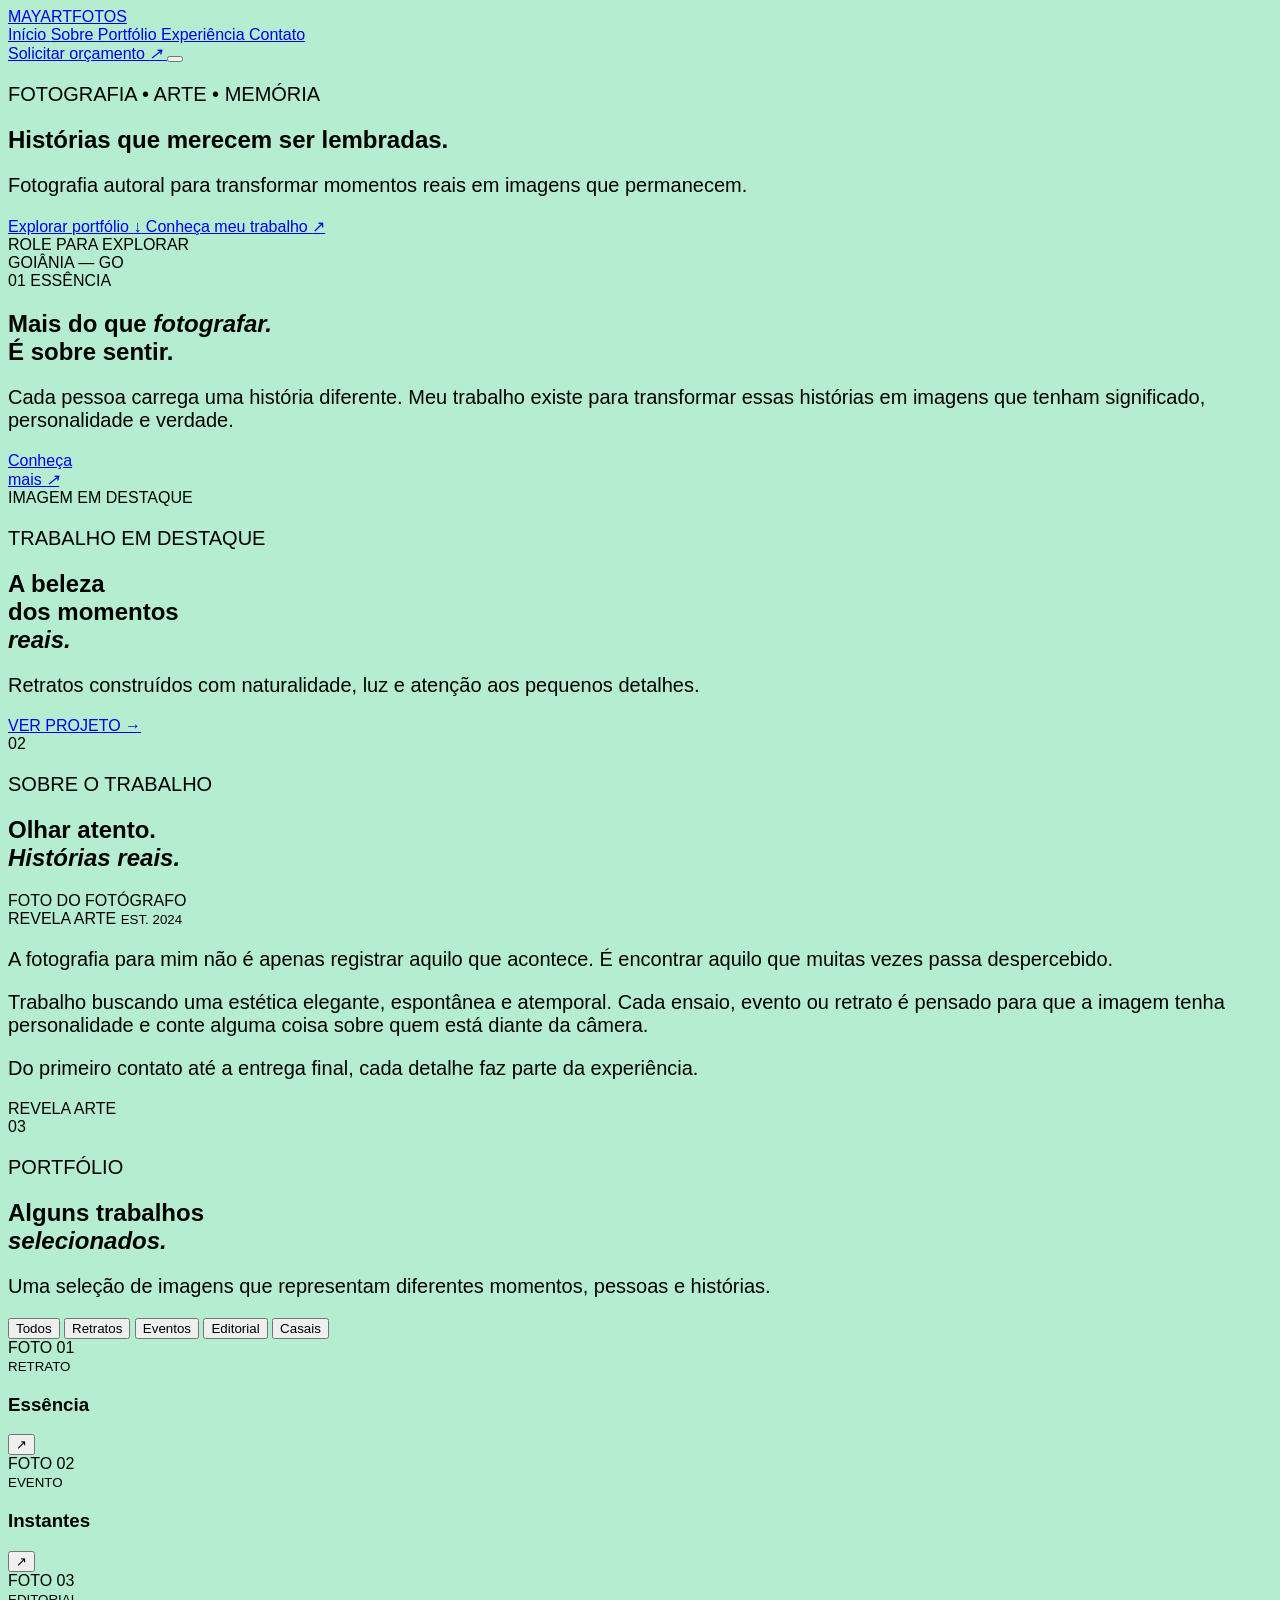
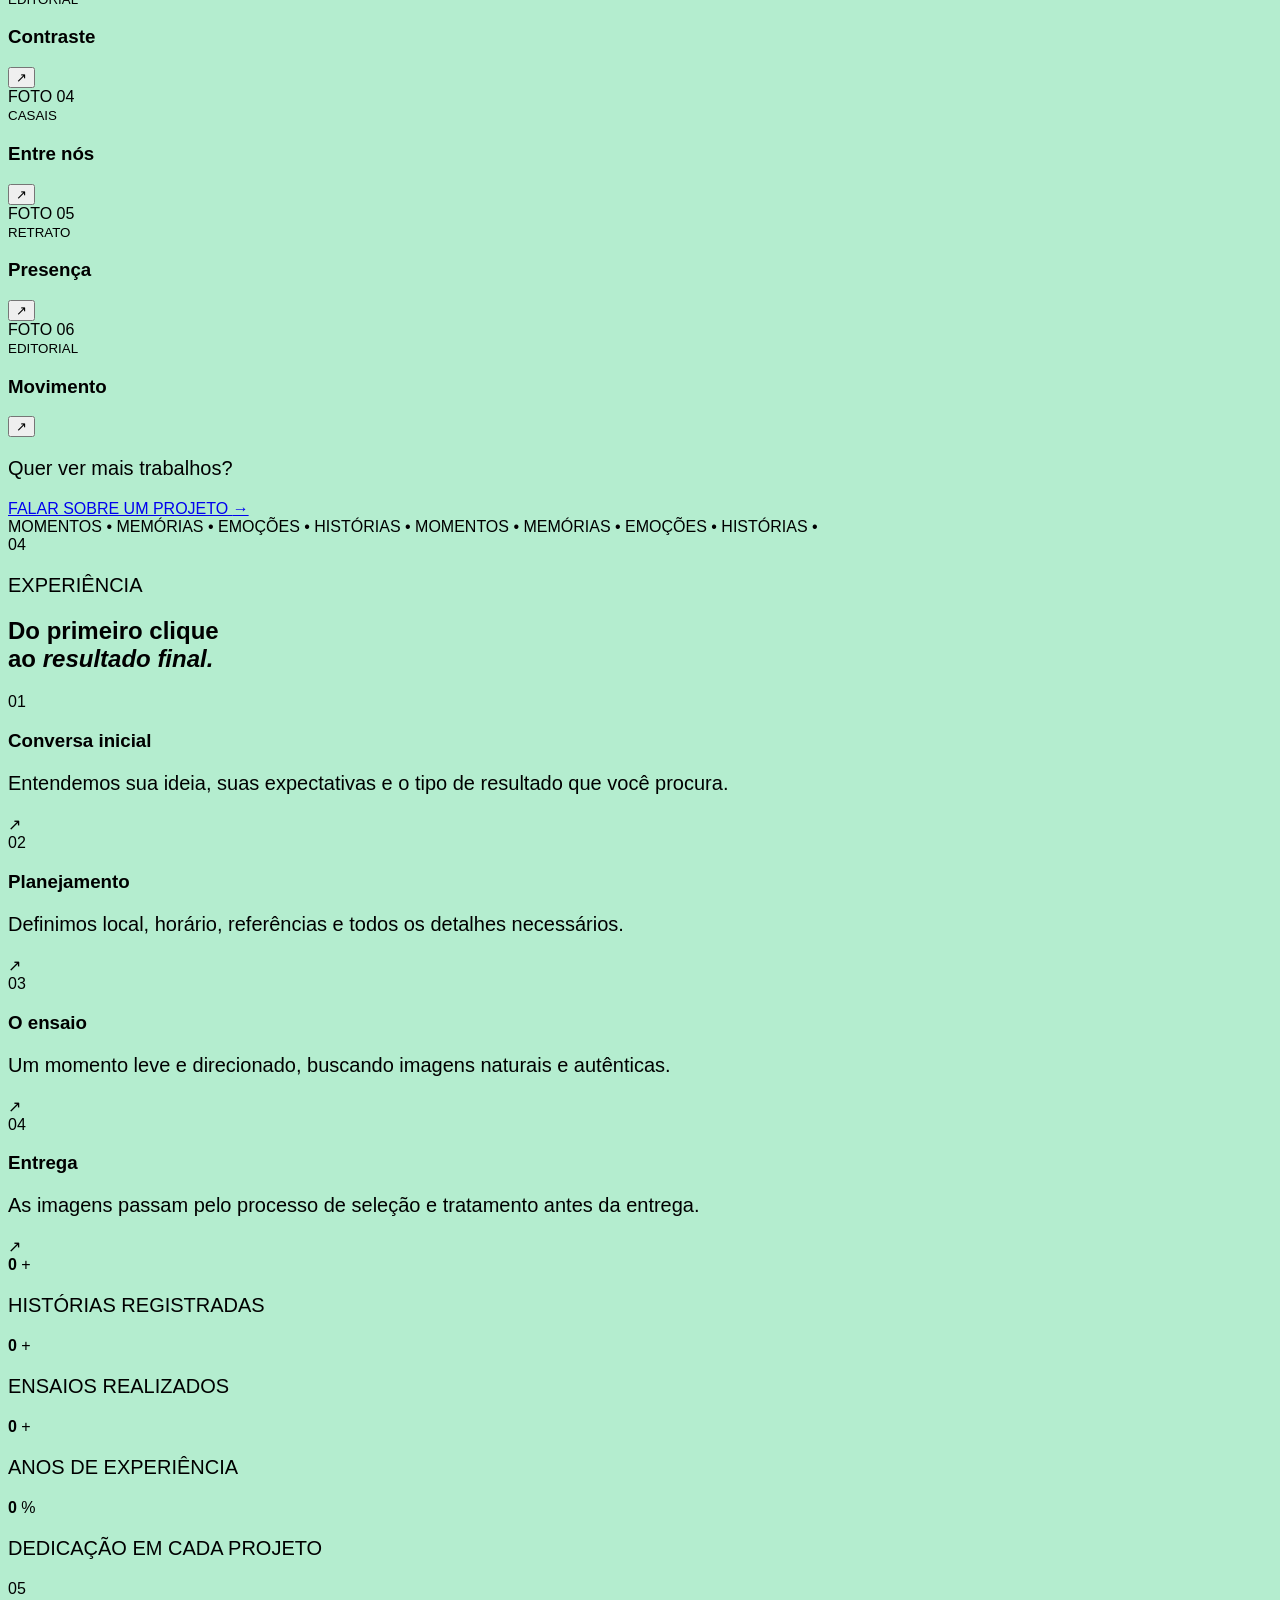
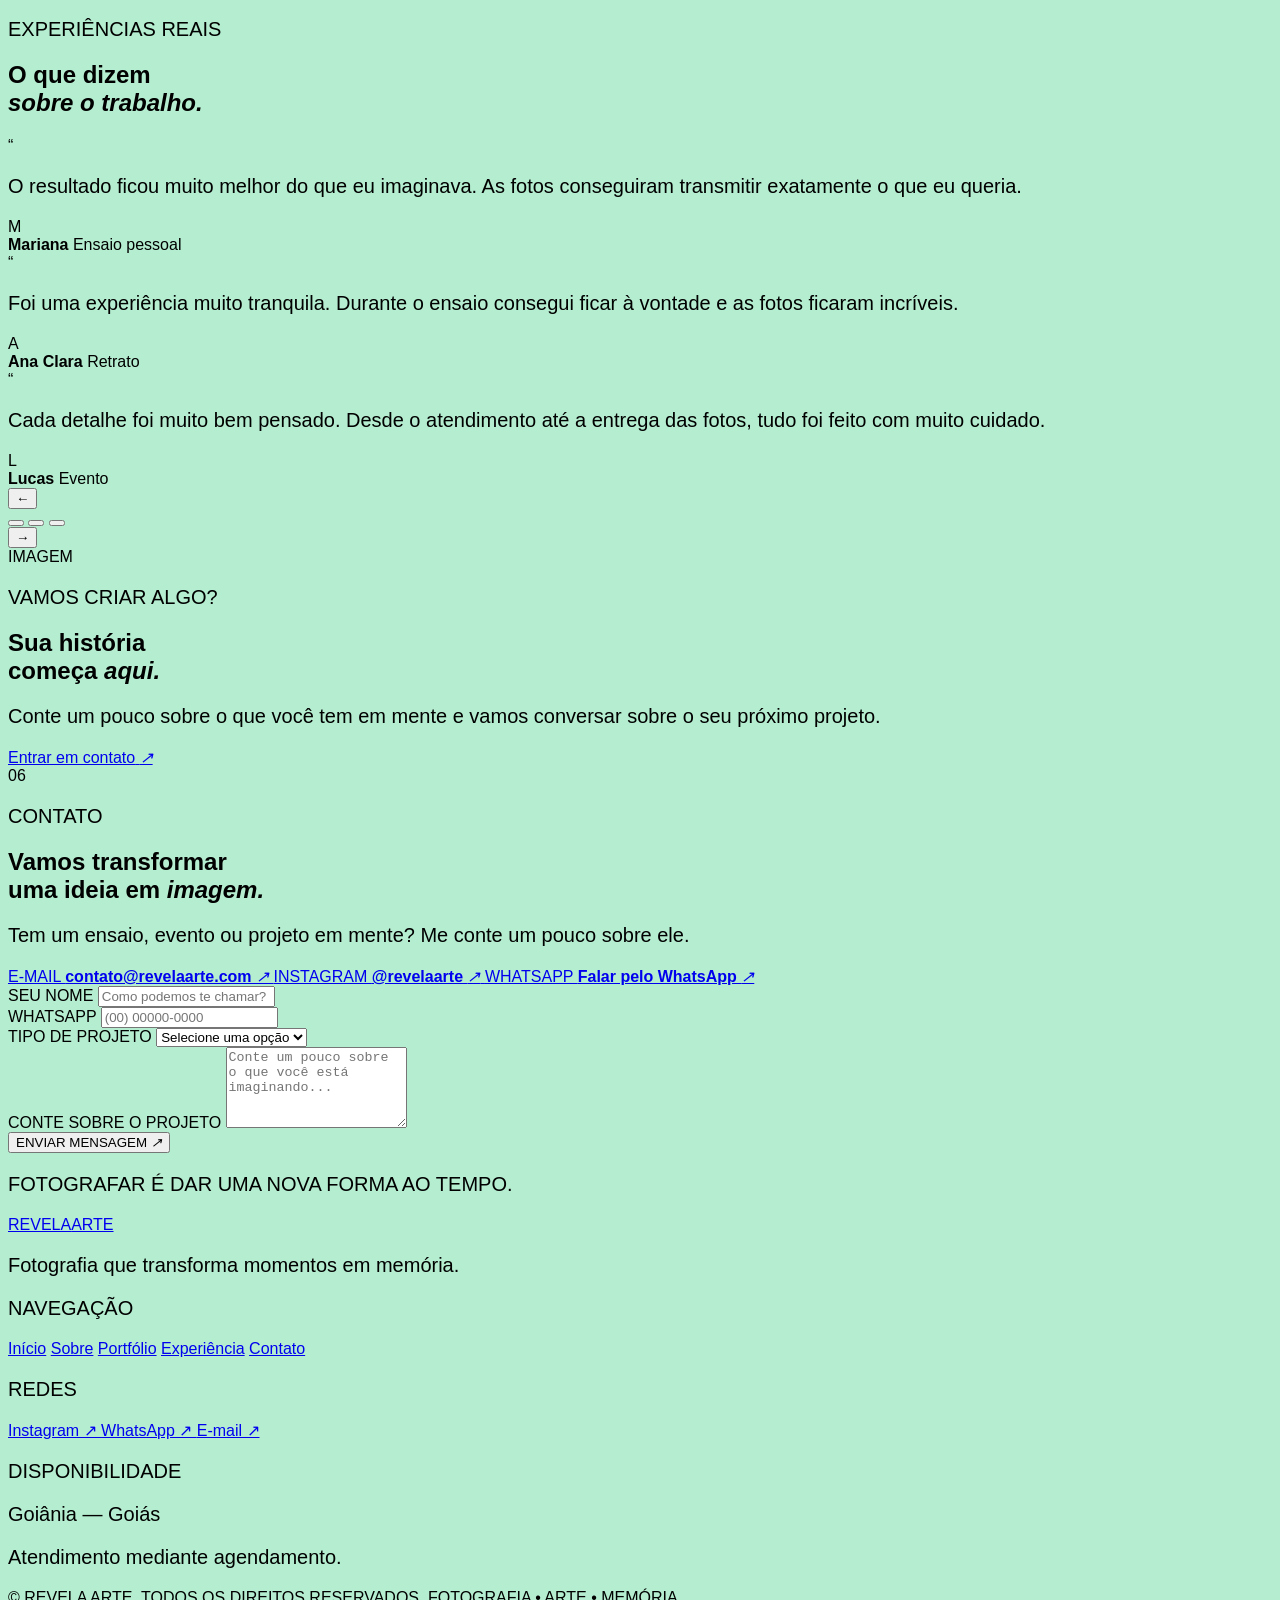
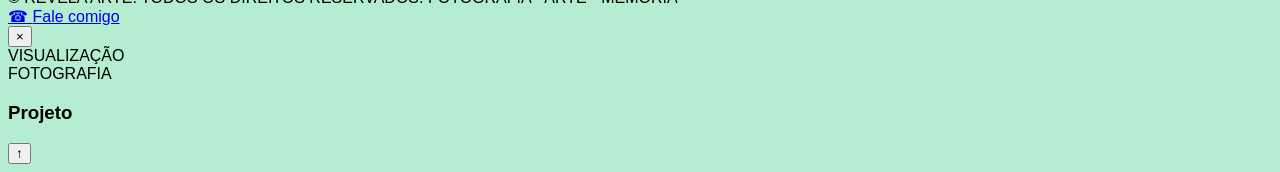
<file: index (1) (1).html>
<!DOCTYPE html><html lang="pt-BR">
<head>
    <meta charset="UTF-8">
    <meta name="viewport" content="width=device-width, initial-scale=1.0"><meta name="description" content="Portfólio profissional de fotografia. Retratos, eventos, ensaios e momentos únicos registrados através da fotografia.">
<meta name="theme-color" content="#080808">

<title>May ARTFOTOS — Fotografia</title>

<!-- Fontes -->
<link rel="preconnect" href="https://fonts.googleapis.com">
<link rel="preconnect" href="https://fonts.gstatic.com" crossorigin>

<link href="https://fonts.googleapis.com/css2?family=DM+Sans:wght@300;400;500;600&family=Playfair+Display:wght@400;500;600&display=swap" rel="stylesheet">

<!-- CSS -->
<link rel="stylesheet" href="style.css">

</head><body><!-- =========================
     CURSOR / EFEITOS
========================== -->

<div class="cursor"></div>
<div class="cursor-follower"></div>

<!-- =========================
     HEADER
========================== -->

<header class="header" id="header">

    <a href="#inicio" class="logo">
        MAY<span>ARTFOTOS</span>
    </a>

    <nav class="nav" id="nav">

        <a href="#inicio" class="nav-link active">
            Início
        </a>

        <a href="#sobre" class="nav-link">
            Sobre
        </a>

        <a href="#portfolio" class="nav-link">
            Portfólio
        </a>

        <a href="#experiencia" class="nav-link">
            Experiência
        </a>

        <a href="#contato" class="nav-link">
            Contato
        </a>

    </nav>

    <a href="#contato" class="header-button">
        <span>Solicitar orçamento</span>
        <i>↗</i>
    </a>

    <button class="menu-button" id="menuButton" aria-label="Abrir menu">
        <span></span>
        <span></span>
    </button>

</header>


<main>

    <!-- =========================
         HERO
    ========================== -->

    <section class="hero" id="inicio">

        <div class="hero-background">

            <div class="hero-image"></div>

            <div class="hero-overlay"></div>

        </div>


        <div class="hero-content">

            <p class="hero-eyebrow">
                FOTOGRAFIA • ARTE • MEMÓRIA
            </p>

            <h1 class="hero-title">
                Histórias que
                <span>merecem</span>
                ser lembradas.
            </h1>

            <p class="hero-description">
                Fotografia autoral para transformar momentos
                reais em imagens que permanecem.
            </p>

            <div class="hero-actions">

                <a href="#portfolio" class="primary-button">
                    <span>Explorar portfólio</span>
                    <i>↓</i>
                </a>

                <a href="#sobre" class="text-button">
                    Conheça meu trabalho
                    <span>↗</span>
                </a>

            </div>

        </div>


        <div class="hero-bottom">

            <div class="hero-scroll">
                <span class="scroll-line"></span>
                <span>ROLE PARA EXPLORAR</span>
            </div>

            <div class="hero-location">
                GOIÂNIA — GO
            </div>

        </div>

    </section>


    <!-- =========================
         INTRO
    ========================== -->

    <section class="intro section-padding">

        <div class="intro-label">
            <span>01</span>
            <span>ESSÊNCIA</span>
        </div>

        <div class="intro-content">

            <h2>
                Mais do que
                <em>fotografar.</em>
                <br>
                É sobre sentir.
            </h2>

            <p>
                Cada pessoa carrega uma história diferente.
                Meu trabalho existe para transformar essas
                histórias em imagens que tenham significado,
                personalidade e verdade.
            </p>

            <a href="#sobre" class="circle-link">
                <span>Conheça<br>mais</span>
                <i>↗</i>
            </a>

        </div>

    </section>


    <!-- =========================
         DESTAQUE
    ========================== -->

    <section class="featured">

        <div class="featured-image">

            <div class="image-placeholder">
                <span>IMAGEM EM DESTAQUE</span>
            </div>

        </div>

        <div class="featured-content">

            <p class="section-tag">
                TRABALHO EM DESTAQUE
            </p>

            <h2>
                A beleza
                <br>
                dos momentos
                <br>
                <em>reais.</em>
            </h2>

            <p>
                Retratos construídos com naturalidade,
                luz e atenção aos pequenos detalhes.
            </p>

            <a href="#portfolio" class="line-button">
                VER PROJETO
                <span>→</span>
            </a>

        </div>

    </section>
  <!-- =========================
             SOBRE
        ========================== -->    <section class="about section-padding" id="sobre">

        <div class="section-heading">

            <div class="section-number">
                02
            </div>

            <div>
                <p class="section-tag">SOBRE O TRABALHO</p>

                <h2>
                    Olhar atento.
                    <br>
                    <em>Histórias reais.</em>
                </h2>
            </div>

        </div>


        <div class="about-grid">

            <div class="about-visual">

                <div class="about-image image-placeholder">
                    <span>FOTO DO FOTÓGRAFO</span>
                </div>

                <div class="about-stamp">
                    <span>REVELA</span>
                    <span>ARTE</span>
                    <small>EST. 2024</small>
                </div>

            </div>


            <div class="about-text">

                <p class="about-lead">
                    A fotografia para mim não é apenas
                    registrar aquilo que acontece.
                    É encontrar aquilo que muitas vezes
                    passa despercebido.
                </p>

                <p>
                    Trabalho buscando uma estética elegante,
                    espontânea e atemporal. Cada ensaio,
                    evento ou retrato é pensado para que
                    a imagem tenha personalidade e conte
                    alguma coisa sobre quem está diante
                    da câmera.
                </p>

                <p>
                    Do primeiro contato até a entrega final,
                    cada detalhe faz parte da experiência.
                </p>


                <div class="about-signature">
                    REVELA ARTE
                </div>

            </div>

        </div>

    </section>


    <!-- =========================
         PORTFÓLIO
    ========================== -->

    <section class="portfolio section-padding" id="portfolio">

        <div class="portfolio-top">

            <div>

                <div class="section-number">
                    03
                </div>

                <p class="section-tag">
                    PORTFÓLIO
                </p>

                <h2>
                    Alguns trabalhos
                    <br>
                    <em>selecionados.</em>
                </h2>

            </div>

            <p class="portfolio-description">
                Uma seleção de imagens que representam
                diferentes momentos, pessoas e histórias.
            </p>

        </div>


        <!-- FILTROS -->

        <div class="portfolio-filters">

            <button class="filter-button active" data-filter="all">
                Todos
            </button>

            <button class="filter-button" data-filter="portrait">
                Retratos
            </button>

            <button class="filter-button" data-filter="events">
                Eventos
            </button>

            <button class="filter-button" data-filter="fashion">
                Editorial
            </button>

            <button class="filter-button" data-filter="couples">
                Casais
            </button>

        </div>


        <!-- GALERIA -->

        <div class="portfolio-grid" id="portfolioGrid">


            <!-- FOTO 01 -->

            <article class="portfolio-item tall" data-category="portrait">

                <div class="portfolio-image image-placeholder">

                    <span>FOTO 01</span>

                    <div class="portfolio-overlay">

                        <div>
                            <small>RETRATO</small>

                            <h3>
                                Essência
                            </h3>
                        </div>

                        <button
                            class="view-image"
                            aria-label="Visualizar imagem">
                            ↗
                        </button>

                    </div>

                </div>

            </article>


            <!-- FOTO 02 -->

            <article class="portfolio-item wide" data-category="events">

                <div class="portfolio-image image-placeholder">

                    <span>FOTO 02</span>

                    <div class="portfolio-overlay">

                        <div>
                            <small>EVENTO</small>

                            <h3>
                                Instantes
                            </h3>
                        </div>

                        <button
                            class="view-image"
                            aria-label="Visualizar imagem">
                            ↗
                        </button>

                    </div>

                </div>

            </article>


            <!-- FOTO 03 -->

            <article class="portfolio-item" data-category="fashion">

                <div class="portfolio-image image-placeholder">

                    <span>FOTO 03</span>

                    <div class="portfolio-overlay">

                        <div>
                            <small>EDITORIAL</small>

                            <h3>
                                Contraste
                            </h3>
                        </div>

                        <button
                            class="view-image"
                            aria-label="Visualizar imagem">
                            ↗
                        </button>

                    </div>

                </div>

            </article>


            <!-- FOTO 04 -->

            <article class="portfolio-item" data-category="couples">

                <div class="portfolio-image image-placeholder">

                    <span>FOTO 04</span>

                    <div class="portfolio-overlay">

                        <div>
                            <small>CASAIS</small>

                            <h3>
                                Entre nós
                            </h3>
                        </div>

                        <button
                            class="view-image"
                            aria-label="Visualizar imagem">
                            ↗
                        </button>

                    </div>

                </div>

            </article>


            <!-- FOTO 05 -->

            <article class="portfolio-item wide" data-category="portrait">

                <div class="portfolio-image image-placeholder">

                    <span>FOTO 05</span>

                    <div class="portfolio-overlay">

                        <div>
                            <small>RETRATO</small>

                            <h3>
                                Presença
                            </h3>
                        </div>

                        <button
                            class="view-image"
                            aria-label="Visualizar imagem">
                            ↗
                        </button>

                    </div>

                </div>

            </article>


            <!-- FOTO 06 -->

            <article class="portfolio-item tall" data-category="fashion">

                <div class="portfolio-image image-placeholder">

                    <span>FOTO 06</span>

                    <div class="portfolio-overlay">

                        <div>
                            <small>EDITORIAL</small>

                            <h3>
                                Movimento
                            </h3>
                        </div>

                        <button
                            class="view-image"
                            aria-label="Visualizar imagem">
                            ↗
                        </button>

                    </div>

                </div>

            </article>


        </div>


        <div class="portfolio-bottom">

            <p>
                Quer ver mais trabalhos?
            </p>

            <a href="#contato" class="line-button">
                FALAR SOBRE UM PROJETO
                <span>→</span>
            </a>

        </div>

    </section>


    <!-- =========================
         FRASE / MARQUEE
    ========================== -->

    <section class="marquee-section">

        <div class="marquee">

            <div class="marquee-track">

                <span>
                    MOMENTOS • MEMÓRIAS • EMOÇÕES • HISTÓRIAS •
                </span>

                <span>
                    MOMENTOS • MEMÓRIAS • EMOÇÕES • HISTÓRIAS •
                </span>

            </div>

        </div>

    </section>


    <!-- =========================
         EXPERIÊNCIA
    ========================== -->

    <section class="experience section-padding" id="experiencia">

        <div class="section-heading">

            <div class="section-number">
                04
            </div>

            <div>

                <p class="section-tag">
                    EXPERIÊNCIA
                </p>

                <h2>
                    Do primeiro clique
                    <br>
                    ao <em>resultado final.</em>
                </h2>

            </div>

        </div>


        <div class="experience-list">


            <div class="experience-item">

                <div class="experience-number">
                    01
                </div>

                <div class="experience-title">
                    <h3>
                        Conversa inicial
                    </h3>

                    <p>
                        Entendemos sua ideia, suas expectativas
                        e o tipo de resultado que você procura.
                    </p>
                </div>

                <div class="experience-icon">
                    ↗
                </div>

            </div>


            <div class="experience-item">

                <div class="experience-number">
                    02
                </div>

                <div class="experience-title">
                    <h3>
                        Planejamento
                    </h3>

                    <p>
                        Definimos local, horário, referências
                        e todos os detalhes necessários.
                    </p>
                </div>

                <div class="experience-icon">
                    ↗
                </div>

            </div>


            <div class="experience-item">

                <div class="experience-number">
                    03
                </div>

                <div class="experience-title">
                    <h3>
                        O ensaio
                    </h3>

                    <p>
                        Um momento leve e direcionado,
                        buscando imagens naturais e autênticas.
                    </p>
                </div>

                <div class="experience-icon">
                    ↗
                </div>

            </div>


            <div class="experience-item">

                <div class="experience-number">
                    04
                </div>

                <div class="experience-title">
                    <h3>
                        Entrega
                    </h3>

                    <p>
                        As imagens passam pelo processo de
                        seleção e tratamento antes da entrega.
                    </p>
                </div>

                <div class="experience-icon">
                    ↗
                </div>

            </div>


        </div>

    </section>
  <!-- =========================
             NÚMEROS / ESTATÍSTICAS
        ========================== -->    <section class="numbers">

        <div class="number-item">

            <strong class="counter" data-target="100">
                0
            </strong>

            <span>+</span>

            <p>
                HISTÓRIAS REGISTRADAS
            </p>

        </div>


        <div class="number-item">

            <strong class="counter" data-target="50">
                0
            </strong>

            <span>+</span>

            <p>
                ENSAIOS REALIZADOS
            </p>

        </div>


        <div class="number-item">

            <strong class="counter" data-target="4">
                0
            </strong>

            <span>+</span>

            <p>
                ANOS DE EXPERIÊNCIA
            </p>

        </div>


        <div class="number-item">

            <strong class="counter" data-target="100">
                0
            </strong>

            <span>%</span>

            <p>
                DEDICAÇÃO EM CADA PROJETO
            </p>

        </div>

    </section>


    <!-- =========================
         DEPOIMENTOS
    ========================== -->

    <section class="testimonials section-padding">

        <div class="testimonials-heading">

            <div class="section-number">
                05
            </div>

            <div>

                <p class="section-tag">
                    EXPERIÊNCIAS REAIS
                </p>

                <h2>
                    O que dizem
                    <br>
                    <em>sobre o trabalho.</em>
                </h2>

            </div>

        </div>


        <div class="testimonial-slider" id="testimonialSlider">


            <article class="testimonial active">

                <div class="testimonial-quote">
                    “
                </div>

                <p class="testimonial-text">
                    O resultado ficou muito melhor do que
                    eu imaginava. As fotos conseguiram
                    transmitir exatamente o que eu queria.
                </p>

                <div class="testimonial-author">

                    <div class="author-avatar">
                        M
                    </div>

                    <div>
                        <strong>
                            Mariana
                        </strong>

                        <span>
                            Ensaio pessoal
                        </span>
                    </div>

                </div>

            </article>


            <article class="testimonial">

                <div class="testimonial-quote">
                    “
                </div>

                <p class="testimonial-text">
                    Foi uma experiência muito tranquila.
                    Durante o ensaio consegui ficar à vontade
                    e as fotos ficaram incríveis.
                </p>

                <div class="testimonial-author">

                    <div class="author-avatar">
                        A
                    </div>

                    <div>
                        <strong>
                            Ana Clara
                        </strong>

                        <span>
                            Retrato
                        </span>
                    </div>

                </div>

            </article>


            <article class="testimonial">

                <div class="testimonial-quote">
                    “
                </div>

                <p class="testimonial-text">
                    Cada detalhe foi muito bem pensado.
                    Desde o atendimento até a entrega das
                    fotos, tudo foi feito com muito cuidado.
                </p>

                <div class="testimonial-author">

                    <div class="author-avatar">
                        L
                    </div>

                    <div>
                        <strong>
                            Lucas
                        </strong>

                        <span>
                            Evento
                        </span>

                    </div>

                </div>

            </article>


        </div>


        <div class="testimonial-controls">

            <button
                class="testimonial-arrow"
                id="testimonialPrev"
                aria-label="Depoimento anterior">
                ←
            </button>

            <div class="testimonial-dots" id="testimonialDots">

                <button class="testimonial-dot active"></button>
                <button class="testimonial-dot"></button>
                <button class="testimonial-dot"></button>

            </div>

            <button
                class="testimonial-arrow"
                id="testimonialNext"
                aria-label="Próximo depoimento">
                →
            </button>

        </div>

    </section>


    <!-- =========================
         CTA
    ========================== -->

    <section class="cta">

        <div class="cta-background">

            <div class="cta-image image-placeholder">
                <span>IMAGEM</span>
            </div>

            <div class="cta-overlay"></div>

        </div>


        <div class="cta-content">

            <p class="section-tag">
                VAMOS CRIAR ALGO?
            </p>

            <h2>
                Sua história
                <br>
                começa <em>aqui.</em>
            </h2>

            <p>
                Conte um pouco sobre o que você tem em mente
                e vamos conversar sobre o seu próximo projeto.
            </p>

            <a href="#contato" class="primary-button light">
                <span>Entrar em contato</span>
                <i>↗</i>
            </a>

        </div>

    </section>


    <!-- =========================
         CONTATO
    ========================== -->

    <section class="contact section-padding" id="contato">

        <div class="contact-heading">

            <div class="section-number">
                06
            </div>

            <div>

                <p class="section-tag">
                    CONTATO
                </p>

                <h2>
                    Vamos transformar
                    <br>
                    uma ideia em
                    <em>imagem.</em>
                </h2>

            </div>

        </div>


        <div class="contact-grid">


            <!-- INFORMAÇÕES -->

            <div class="contact-info">

                <p class="contact-intro">
                    Tem um ensaio, evento ou projeto
                    em mente? Me conte um pouco sobre
                    ele.
                </p>


                <div class="contact-details">

                    <a
                        href="mailto:contato@revelaarte.com"
                        class="contact-detail">

                        <span>
                            E-MAIL
                        </span>

                        <strong>
                            contato@revelaarte.com
                        </strong>

                        <i>↗</i>

                    </a>


                    <a
                        href="https://instagram.com/"
                        target="_blank"
                        rel="noopener noreferrer"
                        class="contact-detail">

                        <span>
                            INSTAGRAM
                        </span>

                        <strong>
                            @revelaarte
                        </strong>

                        <i>↗</i>

                    </a>


                    <a
                        href="https://wa.me/5562999999999"
                        target="_blank"
                        rel="noopener noreferrer"
                        class="contact-detail">

                        <span>
                            WHATSAPP
                        </span>

                        <strong>
                            Falar pelo WhatsApp
                        </strong>

                        <i>↗</i>

                    </a>

                </div>

            </div>


            <!-- FORMULÁRIO -->

            <form class="contact-form" id="contactForm">

                <div class="form-row">

                    <div class="form-group">

                        <label for="name">
                            SEU NOME
                        </label>

                        <input
                            type="text"
                            id="name"
                            name="name"
                            placeholder="Como podemos te chamar?"
                            autocomplete="name"
                            required>

                    </div>


                    <div class="form-group">

                        <label for="phone">
                            WHATSAPP
                        </label>

                        <input
                            type="tel"
                            id="phone"
                            name="phone"
                            placeholder="(00) 00000-0000"
                            autocomplete="tel"
                            required>

                    </div>

                </div>


                <div class="form-group">

                    <label for="service">
                        TIPO DE PROJETO
                    </label>

                    <select
                        id="service"
                        name="service"
                        required>

                        <option value="" selected disabled>
                            Selecione uma opção
                        </option>

                        <option value="ensaio">
                            Ensaio fotográfico
                        </option>

                        <option value="retrato">
                            Retrato
                        </option>

                        <option value="evento">
                            Evento
                        </option>

                        <option value="casal">
                            Ensaio de casal
                        </option>

                        <option value="editorial">
                            Editorial / Moda
                        </option>

                        <option value="outro">
                            Outro projeto
                        </option>

                    </select>

                </div>


                <div class="form-group">

                    <label for="message">
                        CONTE SOBRE O PROJETO
                    </label>

                    <textarea
                        id="message"
                        name="message"
                        rows="5"
                        placeholder="Conte um pouco sobre o que você está imaginando..."
                        required></textarea>

                </div>


                <button
                    type="submit"
                    class="submit-button">

                    <span>
                        ENVIAR MENSAGEM
                    </span>

                    <i>
                        ↗
                    </i>

                </button>


                <p
                    class="form-status"
                    id="formStatus"
                    aria-live="polite">
                </p>

            </form>

        </div>

    </section>


    <!-- =========================
         NEWSLETTER / FRASE FINAL
    ========================== -->

    <section class="final-message">

        <div class="final-line"></div>

        <p>
            FOTOGRAFAR É DAR UMA NOVA FORMA
            AO TEMPO.
        </p>

        <div class="final-line"></div>

    </section>
  <!-- =========================
             FOOTER
        ========================== -->    <footer class="footer">

        <div class="footer-top">

            <div class="footer-brand">

                <a href="#inicio" class="logo footer-logo">
                    REVELA<span>ARTE</span>
                </a>

                <p>
                    Fotografia que transforma
                    momentos em memória.
                </p>

            </div>


            <div class="footer-navigation">

                <p class="footer-title">
                    NAVEGAÇÃO
                </p>

                <a href="#inicio">Início</a>
                <a href="#sobre">Sobre</a>
                <a href="#portfolio">Portfólio</a>
                <a href="#experiencia">Experiência</a>
                <a href="#contato">Contato</a>

            </div>


            <div class="footer-social">

                <p class="footer-title">
                    REDES
                </p>

                <a
                    href="https://instagram.com/"
                    target="_blank"
                    rel="noopener noreferrer">
                    Instagram ↗
                </a>

                <a
                    href="https://wa.me/5562999999999"
                    target="_blank"
                    rel="noopener noreferrer">
                    WhatsApp ↗
                </a>

                <a href="mailto:contato@revelaarte.com">
                    E-mail ↗
                </a>

            </div>


            <div class="footer-contact">

                <p class="footer-title">
                    DISPONIBILIDADE
                </p>

                <p>
                    Goiânia — Goiás
                </p>

                <p>
                    Atendimento mediante agendamento.
                </p>

            </div>

        </div>


        <div class="footer-bottom">

            <span>
                © <span id="currentYear"></span>
                REVELA ARTE. TODOS OS DIREITOS RESERVADOS.
            </span>

            <span>
                FOTOGRAFIA • ARTE • MEMÓRIA
            </span>

        </div>

    </footer>


    <!-- =========================
         BOTÃO WHATSAPP
    ========================== -->

    <a
        href="https://wa.me/5562999999999"
        target="_blank"
        rel="noopener noreferrer"
        class="whatsapp-button"
        aria-label="Conversar pelo WhatsApp">

        <span class="whatsapp-pulse"></span>

        <span class="whatsapp-icon">
            ☎
        </span>

        <span class="whatsapp-text">
            Fale comigo
        </span>

    </a>


    <!-- =========================
         MODAL DE IMAGEM
    ========================== -->

    <div
        class="image-modal"
        id="imageModal"
        aria-hidden="true">

        <div class="modal-backdrop"></div>

        <div class="modal-content">

            <button
                class="modal-close"
                id="modalClose"
                aria-label="Fechar imagem">
                ×
            </button>

            <div
                class="modal-image"
                id="modalImage">

                <span>
                    VISUALIZAÇÃO
                </span>

            </div>

            <div class="modal-caption">

                <span id="modalCategory">
                    FOTOGRAFIA
                </span>

                <h3 id="modalTitle">
                    Projeto
                </h3>

            </div>

        </div>

    </div>


    <!-- =========================
         VOLTAR AO TOPO
    ========================== -->

    <button
        class="back-to-top"
        id="backToTop"
        aria-label="Voltar ao topo">

        ↑

    </button>


</main>


<!-- =========================
     JAVASCRIPT
========================== -->

<script src="script.js"></script>

</body>
</html>
</file>
<file: style.css>
body {
  background-color: #b4edcf;
  font-family: Arial;
}

#titulo-principal {
  text-align: center;
  color: #eb91d9;
}

p {
  font-size: 20px;
}

.destaque {
  color: #eb91d9;
  font-weight: bold;
}

.caixa {
  background-color: #91cdeb;
  padding: 20px;
  border: 1px solid #000;
  margin: 20px;
}
a
</file>
